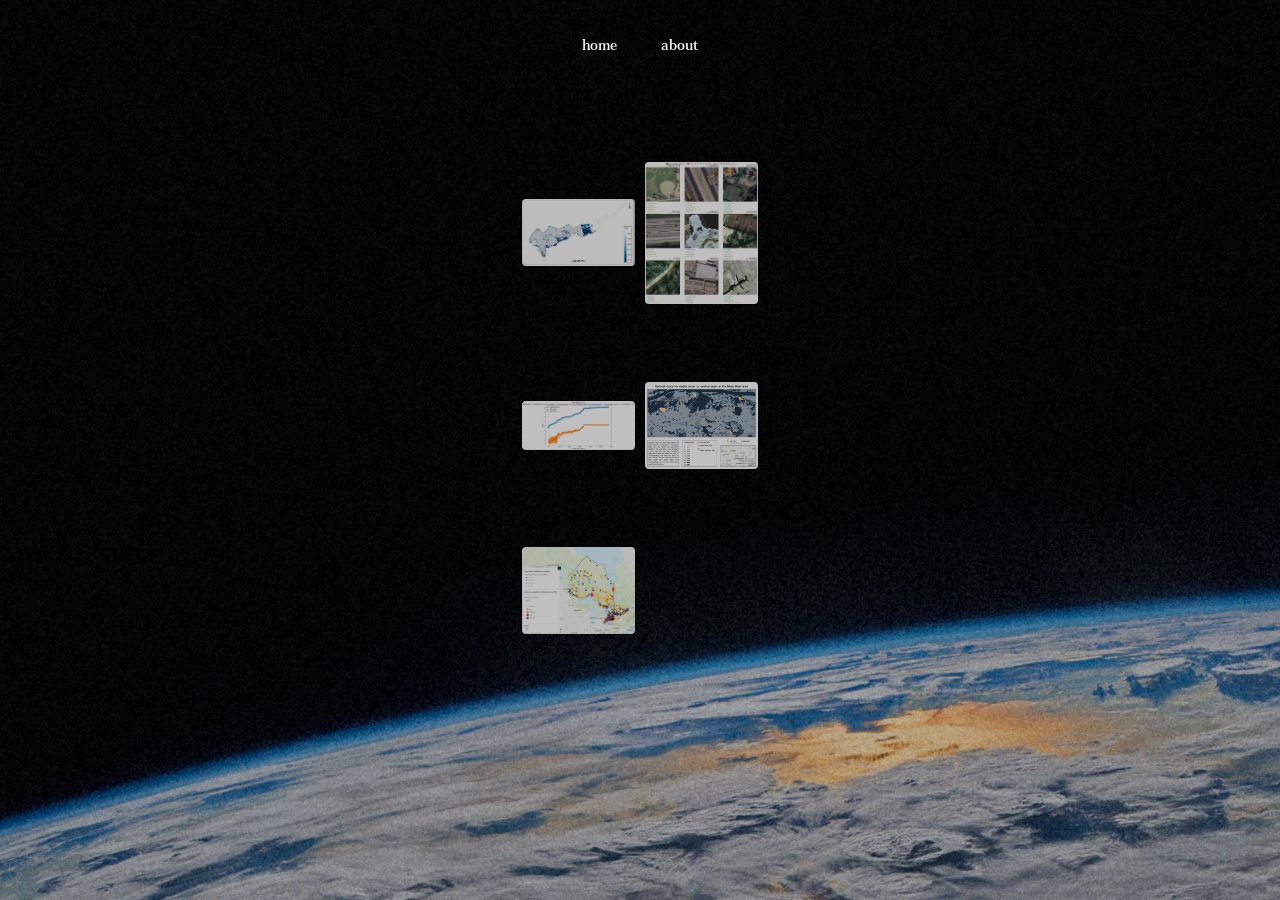
<file: work.html>
<!DOCTYPE html>
<html lang="en">
<head>
    <meta charset="UTF-8">
    <meta name="viewport" content="width=device-width, initial-scale=1.0, viewport-fit=cover">
    <title>work</title>
    <link rel="stylesheet" href="styles.css">
  
</head>
<body class="work-page">
    <!-- consistent navigation: home + about (mirrors index style but repositioned for work page) -->
    <div class="links-container2">
        <a href="index.html" class="nav-link">home</a>
        <a href="about.html" class="nav-link">about</a>
    </div>

    <!-- 6‑image grid: each image leads to a distinct page (replace href & image src as needed) -->
    <div class="image-grid">
        <!-- PROJECT 1 -->
        <div class="grid-item">
            <a href="./projects/changedetection.html" class="project-link">
                <img src="asserts/Work1.png"  loading="lazy">
            </a>
        </div>
        <!-- PROJECT 2 -->
        <div class="grid-item">
            <a href="./projects/computervision.html" class="project-link">
                <img src="asserts/Work2.png" loading="lazy">
            </a>
        </div>
        <!-- PROJECT 3 -->
        <div class="grid-item">
            <a href="./projects/yieldprediction.html" class="project-link">
                <img src="asserts/Work3.png" loading="lazy">
            </a>
        </div>
        <!-- PROJECT 4 -->
        <div class="grid-item">
            <a href="./projects/suitabilityraster.html" class="project-link">
                <img src="asserts/Work4.png" loading="lazy">
            </a>
        </div>
        <!-- PROJECT 5 -->
        <div class="grid-item">
            <a href="./projects/arcgisvisualizations.html" class="project-link">
                <img src="asserts/Work5.jpg" loading="lazy">
            </a>
        </div>
        <!-- PROJECT 6 -->
        <div class="grid-item">
            <a href="./projects/changedetection2.html" class="project-link">
                <video src="asserts/Work6.mov" loading="lazy" autoplay muted loop></video>
            </a>
        </div>
    </div>

    <!-- 
        HOW TO CUSTOMIZE:
        - background image: edit the url in the <style> block (body.work-page background-image)
        - replace each image src with your own image files
        - change href attributes to actual project pages
        - adjust grid-item positioning (top, left) in the <style> block for different layouts
        - adjust grid-item sizes (width, height) to make images larger or smaller
    -->
</body>
</html>
</file>
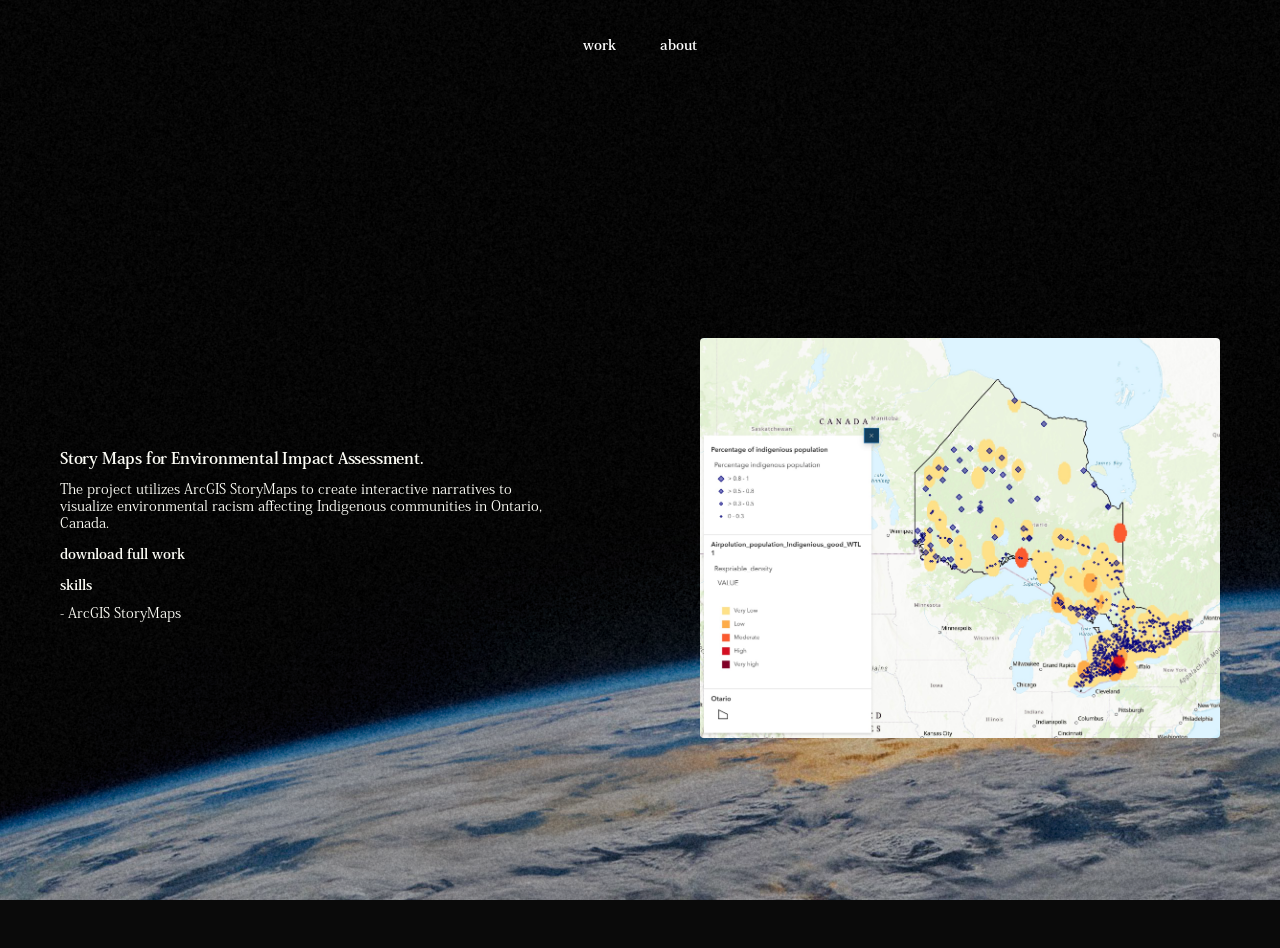
<file: projects/arcgisvisualizations.html>
<!DOCTYPE html>
<html lang="en">
<head>
    <meta charset="UTF-8">
    <meta name="viewport" content="width=device-width, initial-scale=1.0, viewport-fit=cover">
    <title>story maps</title>
    <link rel="stylesheet" href="../styles.css">
</head>
<body class="work-page">
    <!-- consistent navigation: home + about (mirrors index style but repositioned for work page) -->
    <div class="links-container2">
        <a href="../work.html" class="nav-link">work</a>
        <a href="../about.html" class="nav-link">about</a>
    </div>

    <!-- Project Container -->
    <div class="project-container">
        <!-- Left Panel: Text Content -->
        <div class="project-left">
            <h1 class="project-title">
                Story Maps for Environmental Impact Assessment.
            </h1>
            
            <p class="project-description">
                The project utilizes ArcGIS StoryMaps to create interactive narratives to visualize environmental racism affecting Indigenous communities in Ontario, Canada.

            </p>

            <a href="https://storymaps.arcgis.com/stories/fb97088e848b4586b2759b397de53970" class="download-link">download full work</a>
            

            <div class="skills-section">
                <p class="skills-title">skills</p>
                <div class="skills-list">
                    - ArcGIS StoryMaps
                </div>
            </div>
        </div>
 
        <!-- Right Panel: Image -->
        <div class="project-right">
            <img class="project-image" src="../asserts/Work5.jpg" alt="Story Maps Project" loading="lazy">
        </div>
    </div>
</body>
</html>
</file>
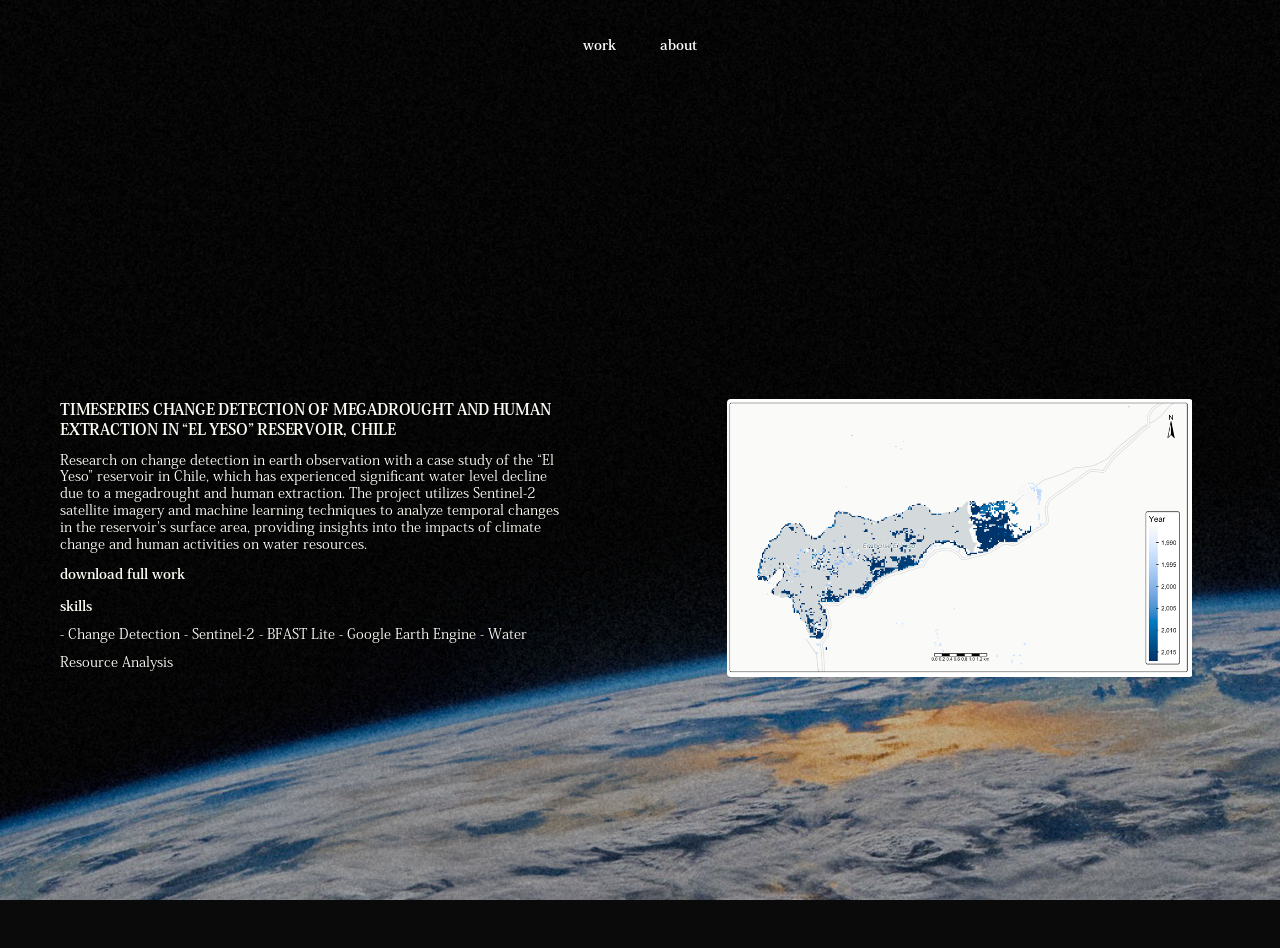
<file: projects/changedetection.html>
<!DOCTYPE html>
<html lang="en">
<head>
    <meta charset="UTF-8">
    <meta name="viewport" content="width=device-width, initial-scale=1.0, viewport-fit=cover">
    <title>change detection</title>
    <link rel="stylesheet" href="../styles.css">
</head>
<body class="work-page">
    <!-- consistent navigation: home + about (mirrors index style but repositioned for work page) -->
    <div class="links-container2">
        <a href="../work.html" class="nav-link">work</a>
        <a href="../about.html" class="nav-link">about</a>
    </div>

    <!-- Project Container -->
    <div class="project-container">
        <!-- Left Panel: Text Content -->
        <div class="project-left">
            <h1 class="project-title">TIMESERIES CHANGE DETECTION OF MEGADROUGHT AND HUMAN EXTRACTION IN “EL YESO” RESERVOIR, CHILE</h1>
            
            <p class="project-description">
                Research on change detection in earth observation with a case study of the “El Yeso” reservoir in Chile, which has experienced significant water level decline due to a megadrought and human extraction. The project utilizes Sentinel-2 satellite imagery and machine learning techniques to analyze temporal changes in the reservoir's surface area, providing insights into the impacts of climate change and human activities on water resources.
            </p>

            <a href="../downloadpapers/Work1real.pdf" class="download-link">download full work</a>
            

            <div class="skills-section">
                <p class="skills-title">skills</p>
                <div class="skills-list">
                    - Change Detection
                    - Sentinel-2 
                    - BFAST Lite
                    - Google Earth Engine
                    - Water Resource Analysis
                </div>
            </div>
        </div>
 
        <!-- Right Panel: Image -->
        <div class="project-right">
            <img class="project-image" src="../asserts/Work1.png" alt="Change Detection Project" loading="lazy">
        </div>
    </div>
</body>
</html>
</file>
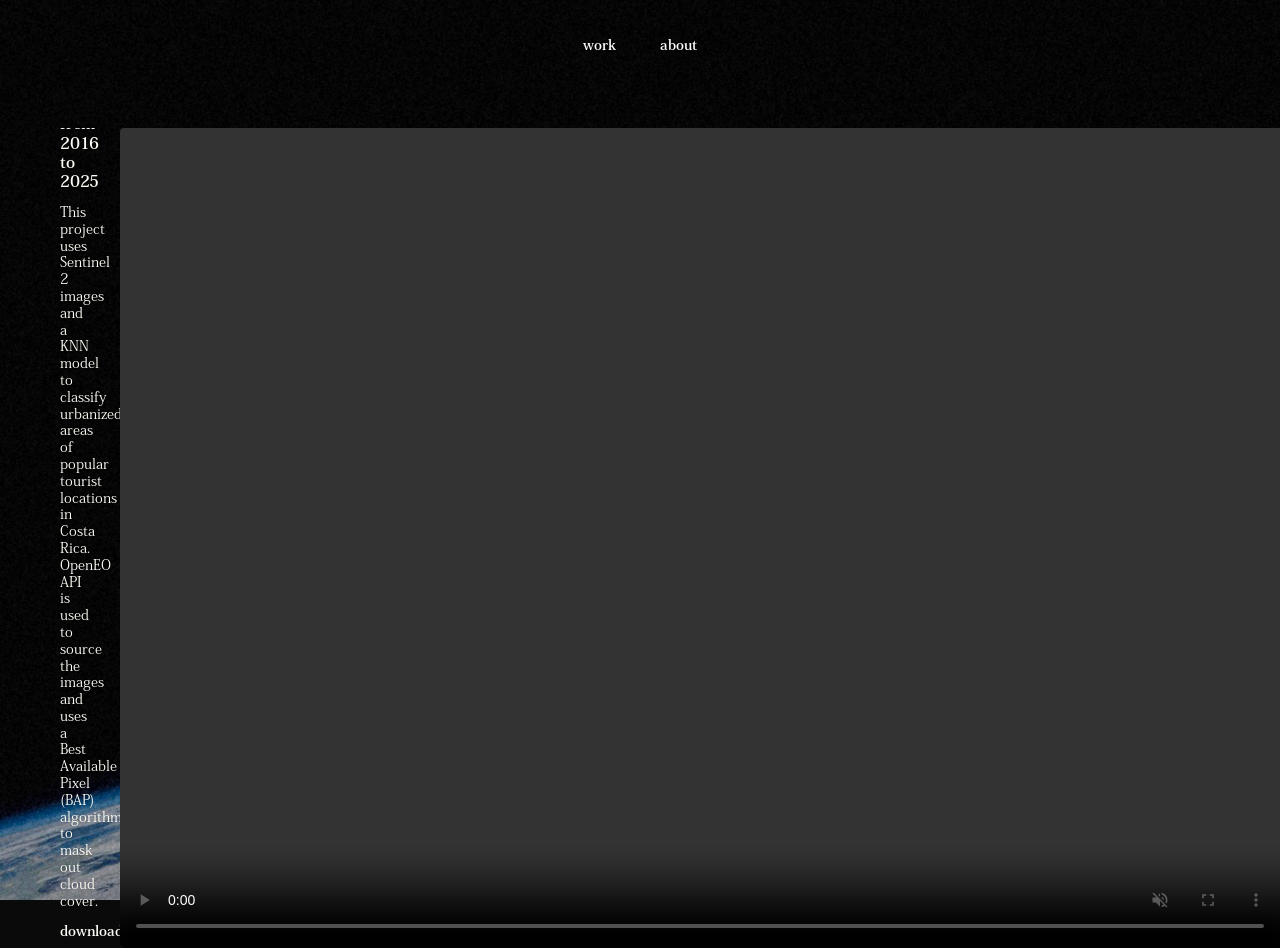
<file: projects/changedetection2.html>
<!DOCTYPE html>
<html lang="en">
<head>
    <meta charset="UTF-8">
    <meta name="viewport" content="width=device-width, initial-scale=1.0, viewport-fit=cover">
    <title>change detection 2</title>
    <link rel="stylesheet" href="../styles.css">
</head>
<body class="work-page">
    <!-- consistent navigation: home + about (mirrors index style but repositioned for work page) -->
    <div class="links-container2">
        <a href="../work.html" class="nav-link">work</a>
        <a href="../about.html" class="nav-link">about</a>
    </div>

    <!-- Project Container -->
    <div class="project-container">
        <!-- Left Panel: Text Content -->
        <div class="project-left">
            <h1 class="project-title">
                Mapping urban development in 4 popular tourist hotspots in Costa Rica from 2016 to 2025
            </h1>
            
            <p class="project-description">
                This project uses Sentinel 2 images and a KNN model to classify urbanized areas of popular tourist locations in Costa Rica. OpenEO API is used to source the images and uses a Best Available Pixel (BAP) algorithm to mask out cloud cover.  



            </p>

            <a href="https://abelchacon.github.io/geoscriptingProject/" class="download-link">download full work</a>
            

            <div class="skills-section">
                <p class="skills-title">skills</p>
                <div class="skills-list">
                    - Python
                    - Sentinel-2
                    - Land Use Classification
                    - KNN model
                </div>
            </div>
        </div>
 
        <!-- Right Panel: Image -->
        <video class="project-video" controls autoplay muted loop>
            <source src="../asserts/Work6.mp4" type="video/mp4">
        </video>
    </div>
</body>
</html>
</file>
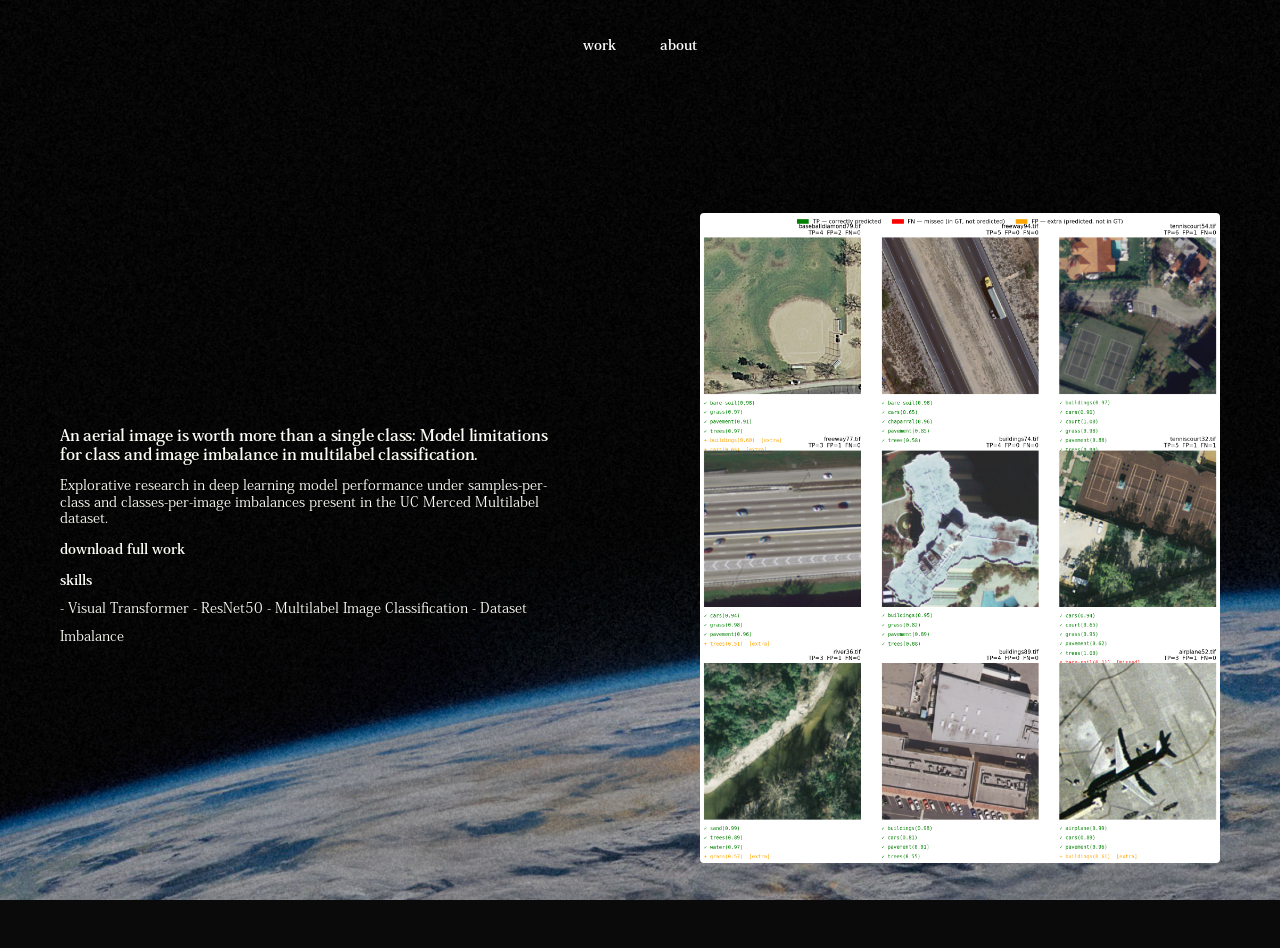
<file: projects/computervision.html>
<!DOCTYPE html>
<html lang="en">
<head>
    <meta charset="UTF-8">
    <meta name="viewport" content="width=device-width, initial-scale=1.0, viewport-fit=cover">
    <title>deep learning</title>
    <link rel="stylesheet" href="../styles.css">
</head>
<body class="work-page">
    <!-- consistent navigation: home + about (mirrors index style but repositioned for work page) -->
    <div class="links-container2">
        <a href="../work.html" class="nav-link">work</a>
        <a href="../about.html" class="nav-link">about</a>
    </div>

    <!-- Project Container -->
    <div class="project-container">
        <!-- Left Panel: Text Content -->
        <div class="project-left">
            <h1 class="project-title">An aerial image is worth more than a single class: Model limitations for class and image imbalance in multilabel classification.</h1>
            
            <p class="project-description">
                Explorative research in deep learning model performance under samples-per-class and classes-per-image imbalances present in the UC Merced Multilabel dataset.

            </p>

            <a href="../downloadpapers/Work2paper.pdf" class="download-link">download full work</a>
            

            <div class="skills-section">
                <p class="skills-title">skills</p>
                <div class="skills-list">
                    - Visual Transformer 
                    - ResNet50
                    - Multilabel Image Classification
                    - Dataset Imbalance
                </div>
            </div>
        </div>
 
        <!-- Right Panel: Image -->
        <div class="project-right">
            <img class="project-image" src="../asserts/Work2.png" alt="Computer Vision Project" loading="lazy">
        </div>
    </div>
</body>
</html>
</file>
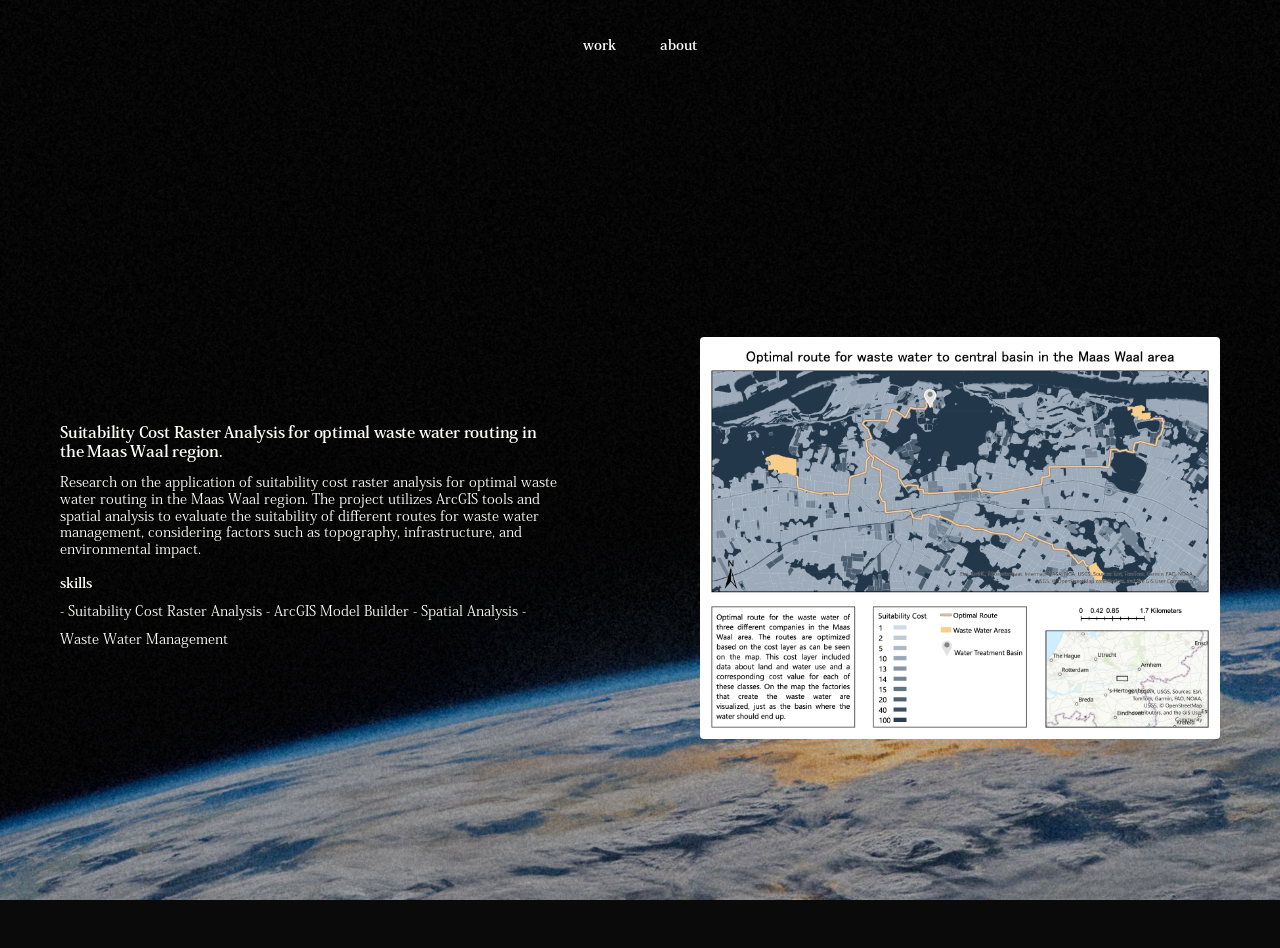
<file: projects/suitabilityraster.html>
<!DOCTYPE html>
<html lang="en">
<head>
    <meta charset="UTF-8">
    <meta name="viewport" content="width=device-width, initial-scale=1.0, viewport-fit=cover">
    <title>suitability cost raster</title>
    <link rel="stylesheet" href="../styles.css">
</head>
<body class="work-page">
    <!-- consistent navigation: home + about (mirrors index style but repositioned for work page) -->
    <div class="links-container2">
        <a href="../work.html" class="nav-link">work</a>
        <a href="../about.html" class="nav-link">about</a>
    </div>

    <!-- Project Container -->
    <div class="project-container">
        <!-- Left Panel: Text Content -->
        <div class="project-left">
            <h1 class="project-title">
                Suitability Cost Raster Analysis for optimal waste water routing in the Maas Waal region.
            </h1>
            
            <p class="project-description">
                Research on the application of suitability cost raster analysis for optimal waste water routing in the Maas Waal region. The project utilizes ArcGIS tools and spatial analysis to evaluate the suitability of different routes for waste water management, considering factors such as topography, infrastructure, and environmental impact.

            </p>
            

            <div class="skills-section">
                <p class="skills-title">skills</p>
                <div class="skills-list">
                    - Suitability Cost Raster Analysis
                    - ArcGIS Model Builder
                    - Spatial Analysis
                    - Waste Water Management
                </div>
            </div>
        </div>
 
        <!-- Right Panel: Image -->
        <div class="project-right">
            <img class="project-image" src="../asserts/Work4.png" alt="Suitability Cost Raster Project" loading="lazy">
        </div>
    </div>
</body>
</html>
</file>
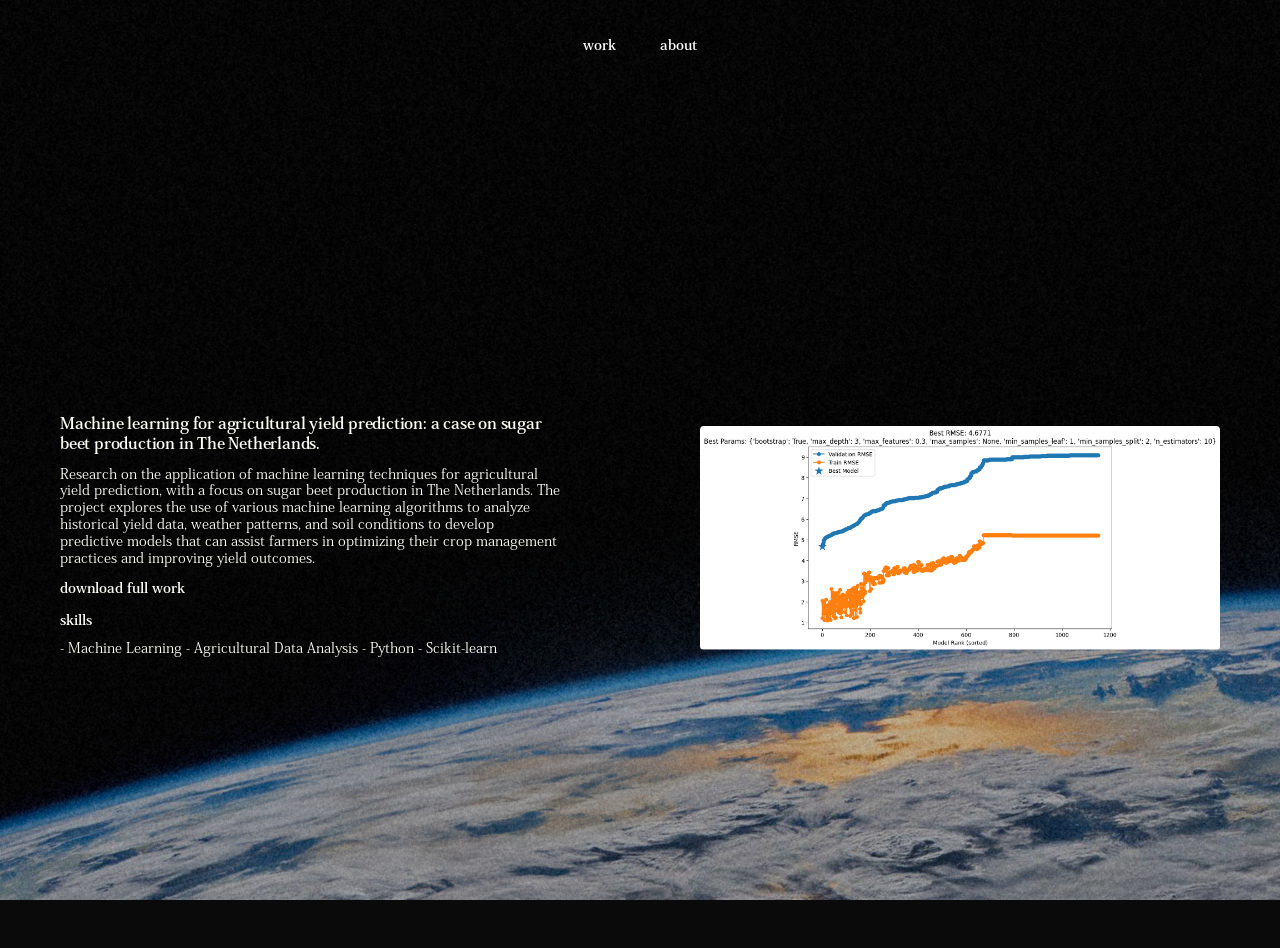
<file: projects/yieldprediction.html>
<!DOCTYPE html>
<html lang="en">
<head>
    <meta charset="UTF-8">
    <meta name="viewport" content="width=device-width, initial-scale=1.0, viewport-fit=cover">
    <title>yield prediction</title>
    <link rel="stylesheet" href="../styles.css">
</head>
<body class="work-page">
    <!-- consistent navigation: home + about (mirrors index style but repositioned for work page) -->
    <div class="links-container2">
        <a href="../work.html" class="nav-link">work</a>
        <a href="../about.html" class="nav-link">about</a>
    </div>

    <!-- Project Container -->
    <div class="project-container">
        <!-- Left Panel: Text Content -->
        <div class="project-left">
            <h1 class="project-title">
                Machine learning for agricultural yield prediction: a case on sugar beet production in The Netherlands.
            </h1>
            
            <p class="project-description">
                Research on the application of machine learning techniques for agricultural yield prediction, with a focus on sugar beet production in The Netherlands. The project explores the use of various machine learning algorithms to analyze historical yield data, weather patterns, and soil conditions to develop predictive models that can assist farmers in optimizing their crop management practices and improving yield outcomes.

            </p>

            <a href="../downloadpapers/Work3.pdf" class="download-link">download full work</a>
            

            <div class="skills-section">
                <p class="skills-title">skills</p>
                <div class="skills-list">
                    - Machine Learning
                    - Agricultural Data Analysis
                    - Python
                    - Scikit-learn
                </div>
            </div>
        </div>
 
        <!-- Right Panel: Image -->
        <div class="project-right">
            <img class="project-image" src="../asserts/Work3.png" alt="Yield Prediction Project" loading="lazy">
        </div>
    </div>
</body>
</html>
</file>
<file: styles.css>
* {
    margin: 0;
    padding: 0;
    box-sizing: border-box;
}
@font-face {
    font-family: KozMinPro;
    src: url("./fonts/KozMinPro-Regular.otf") format("opentype");
    font-weight: normal;
}

@font-face {
    font-family: KozMinPro;
    src: url("./fonts/KozMinPro-Bold.otf") format("opentype");
    font-weight: bold;
}

@font-face {
    font-family: KozMinPro;
    src: url("./fonts/KozMinPro-Light.otf") format("opentype");
    font-weight: 300;
}


body {
    width: 100vw;
    height: 100vh;
    overflow: hidden;
}

#video-background {
    position: fixed;
    top: 0;
    left: 0;
    width: 100%;
    height: 100%;
    z-index: -1;
    border: none;
}

.links-container {
    position: fixed;
    top: 50%;
    left: 50%;
    transform: translate(-50%, -50%);
    z-index: 100;
    text-align: center;
}

.links-container2 {
    position: fixed;
    top: 5%;
    left: 50%;
    transform: translate(-50%, -50%);
    z-index: 100;
    text-align: center;
}

.nav-link {
    display: inline-block;
    font-size: 14px;
    color: white;
    text-decoration: none;
    margin: 10px 20px;
    cursor: pointer;
    font-family: KozMinPro;
    font-weight: bold;
}

.nav-link:hover {
    text-decoration: underline; /* Optional: Add a fade-out transition */
}

/* ==============================
   ABOUT PAGE SPECIFIC STYLES
   ============================== */

body.about-page {
    overflow: hidden;
    position: relative;
    background-color: #0a0a0a;
}

/* ---- VIDEO BACKGROUND (local file from repo) ---- */
.bg-video {
    position: fixed;
    top: 0;
    left: 0;
    width: 100%;
    height: 100%;
    object-fit: cover;
    z-index: -2;
    opacity: 0.85;
}

/* optional dark overlay to ensure text stands out */
.video-overlay {
    position: fixed;
    top: 0;
    left: 0;
    width: 100%;
    height: 100%;
    background: rgba(0, 0, 0, 0.3);
    z-index: -1;
    pointer-events: none;
}

/* ----- TEXT PANEL (centered, no blur) ----- */
.about-text {
    position: fixed;
    top: 50%;
    left: 50%;
    transform: translate(-50%, -50%);
    max-width: 600px;
    width: 90%;
    padding: 2rem 2.5rem;
    background: transparent;
    border-radius: 0;
    border: none;
    box-shadow: none;
    font-family: KozMinPro, 'Times New Roman', serif;
    color: #fefef7;
    z-index: 20;
    text-align: center;
}

.about-text h1 {
    font-size: 16px;
    font-weight: bold;
    letter-spacing: -0.3px;
    margin-bottom: 1.0rem;
    border-left: none;
    padding-left: 0;
}

.about-text p {
    font-size: 14px;
    line-height: 1.5;
    font-weight: 300;
    margin: 1rem 0;
    text-shadow: 0 1px 2px rgba(0,0,0,0.2);
}


/* ==============================
   WORK Page
   ============================== */
body.work-page {
    background-image: url('./asserts/backgrpages.png'); 
    background-size: cover;
    background-position: center center;
    background-attachment: fixed;
    background-repeat: no-repeat;
    background-color: #0a0a0a; /* fallback while image loads */
}

/* optional: subtle overlay to improve text readability (keeps elegance) */
body.work-page::before {
    content: "";
    position: fixed;
    top: 0;
    left: 0;
    width: 100%;
    height: 100%;
    background: rgba(0, 0, 0, 0.25);
    pointer-events: none;
    z-index: 0;
}

/* make sure all interactive content stays above overlay */
.links-container2 {
    position: relative;
    z-index: 10;
}

        /* Image grid - fit all 6 images in viewport without scrolling, preserve aspect ratios */
.image-grid {
    display: grid;
    grid-template-columns: repeat(2, 1fr);
    gap: 10px;
    padding: 80px 10px 10px 10px;
    width: 20vw;
    height: 70vh;
    overflow: hidden;
    align-items: center;
    margin: 0 auto;
}

.grid-item {
    width: 100%;
    height: auto;
    overflow: hidden;
    border-radius: 4px;
    display: flex;
    align-items: center;
    justify-content: center;
}

.project-link {
    display: block;
    width: 100%;
    height: auto;
}

.grid-item img,
.grid-item video {
    width: 100%;
    height: auto;
    object-fit: contain;
    display: block;
}


/* ==============================
   PROJECT PAGE SPECIFIC STYLES
   ============================== */

body.work-page {
    background-image: url('./asserts/backgrpages.png');
    background-size: cover;
    background-position: center center;
    background-attachment: fixed;
    background-repeat: no-repeat;
}

/* optional: subtle overlay to improve text readability */
body.work-page::before {
    content: "";
    position: fixed;
    top: 0;
    left: 0;
    width: 100%;
    height: 100%;
    background: rgba(0, 0, 0, 0.25);
    pointer-events: none;
    z-index: 0;
}

/* Project container - two column layout */
.project-container {
    display: flex;
    width: 100vw;
    height: 100vh;
    position: relative;
    z-index: 2;
    padding-top: 80px;
}

/* Left panel - text content */
.project-left {
    flex: 1;
    padding: 40px 60px;
    display: flex;
    flex-direction: column;
    justify-content: center;
    overflow-y: auto;
    color: #fefef7;
    font-family: KozMinPro;
}

.project-title {
    font-size: 16px;
    font-weight: bold;
    letter-spacing: -0.2px;
    line-height: 1.2;
    margin-bottom: 0.8rem;
    padding-left: 0.0rem;
    max-width: 500px;



}

.project-description {
    font-size: 14px;
    font-weight: normal;
    line-height: 1.2;
    margin-bottom: 0.5rem;
    max-width: 500px;
    text-shadow: 0 1px 2px rgba(0, 0, 0, 0.2);
}

.download-link {
    font-size: 14px;
    color: #fefef7;
    text-decoration: none;
    cursor: pointer;
    font-family: KozMinPro;
    font-weight: bold;
}

.skills-section {
    margin-top: 0.2rem;
}

.skills-title {
    font-size: 14px;
    color: #fefef7;
    margin-bottom: 0.0rem;
    font-weight: bold;
}
.skills-list {
    display: flex;
    flex-wrap: wrap;
    font-size: 14px;
    font-weight: normal;
    color: #fefef7;
    max-width: 500px;

    gap: 4px;
}

/* Right panel - image */
.project-right {
    flex: 1;
    padding: 40px 60px;
    display: flex;
    align-items: center;
    justify-content: center;
    overflow: hidden;
}

.project-image {
    max-width: 100%;
    max-height: 100%;
    width: auto;
    height: auto;
    object-fit: contain;
    border-radius: 4px;
}

.project-video {
    max-width: 100%;
    max-height: 100%;
    width: auto;
    height: auto;
    object-fit: contain;  /* ensures the entire video is visible without cropping */
    border-radius: 4px;
    display: block;       /* removes extra spacing below the video */
}


/* Responsive - stack on smaller screens */
@media (max-width: 1024px) {
    .project-container {
        flex-direction: column;
        padding-top: 100px;
    }

    .project-left,
    .project-right {
        flex: auto;
        padding: 40px 30px;
        min-height: 50vh;
    }

    .project-left {
        justify-content: flex-start;
    }

    .project-title {
        font-size: 1.8rem;
    }

    .project-description {
        font-size: 0.95rem;
    }
}
</file>
